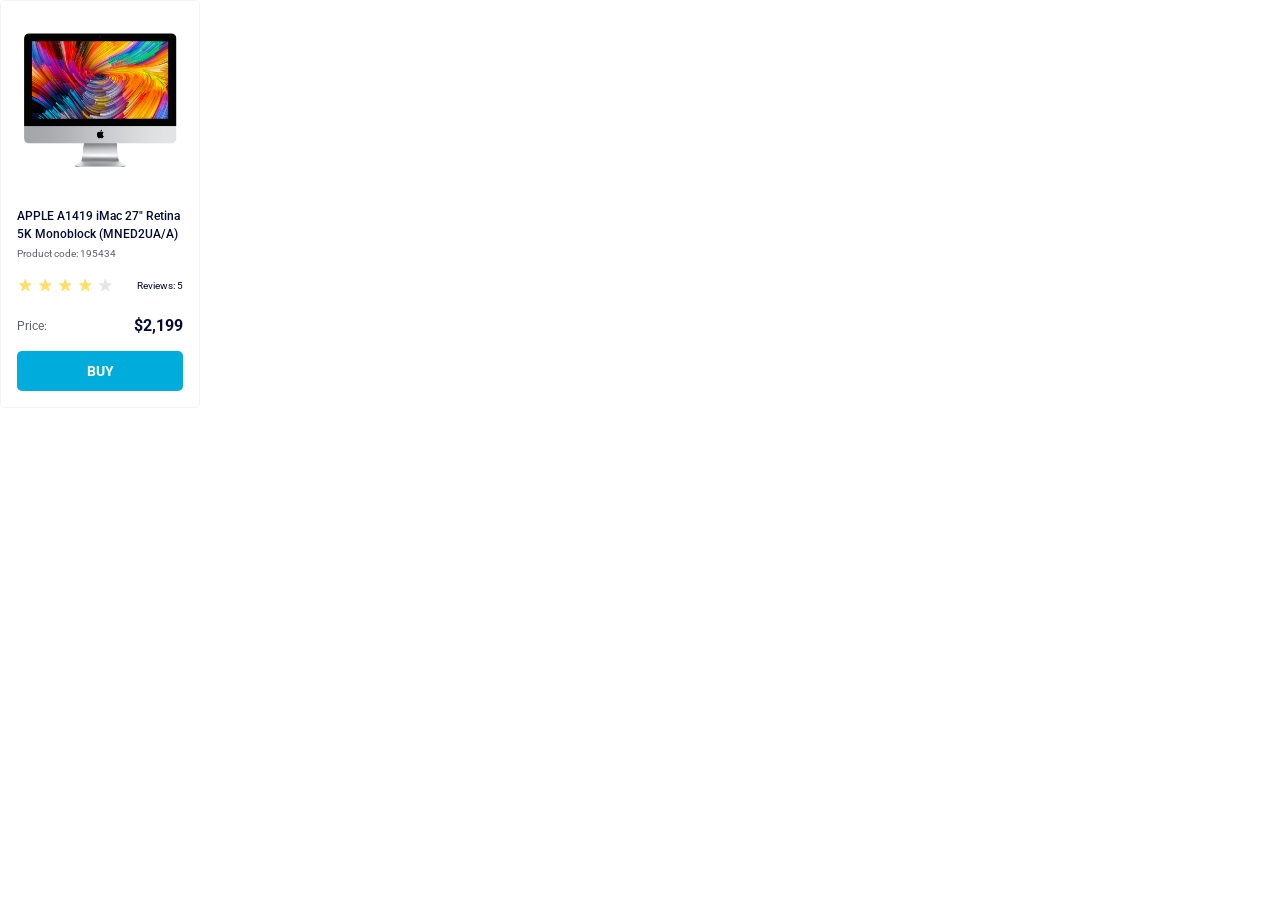
<file: index.html>
<!doctype html><html lang="en"><head><meta charset="utf-8"><meta name="viewport" content="width=device-width, initial-scale=1.0"><title>Product cards</title><link rel="stylesheet" href="index.4efa7064.css"><link rel="preconnect" href="https://fonts.googleapis.com"><link rel="preconnect" href="https://fonts.gstatic.com"><link href="https://fonts.googleapis.com/css2?family=Cinzel:wght@400..900&family=Roboto:wdth,wght@75..100,100..900&display=swap" rel="stylesheet"></head><body> <div class="card" data-qa="card"> <img src="imac.202c52ff.jpeg" alt="image" class="card_image"> <div class="card_title"> APPLE A1419 iMac 27" Retina 5K Monoblock (MNED2UA/A) </div> <div class="card_product-code">Product code: 195434</div> <div class="card_rate"> <div class="card_rate_stars"> <div class="stars stars--4"> <span class="stars__star"></span> <span class="stars__star"></span> <span class="stars__star"></span> <span class="stars__star"></span> <span class="stars__star"></span> </div> </div> <div class="card_rate_reviews">Reviews: 5</div> </div> <div class="card_price"> <div class="card_price_title">Price:</div> <div class="card_price_amount">$2,199</div> </div> <a href="#" class="card_button_buy" data-qa="hover"> Buy </a> </div> </body></html>
</file>
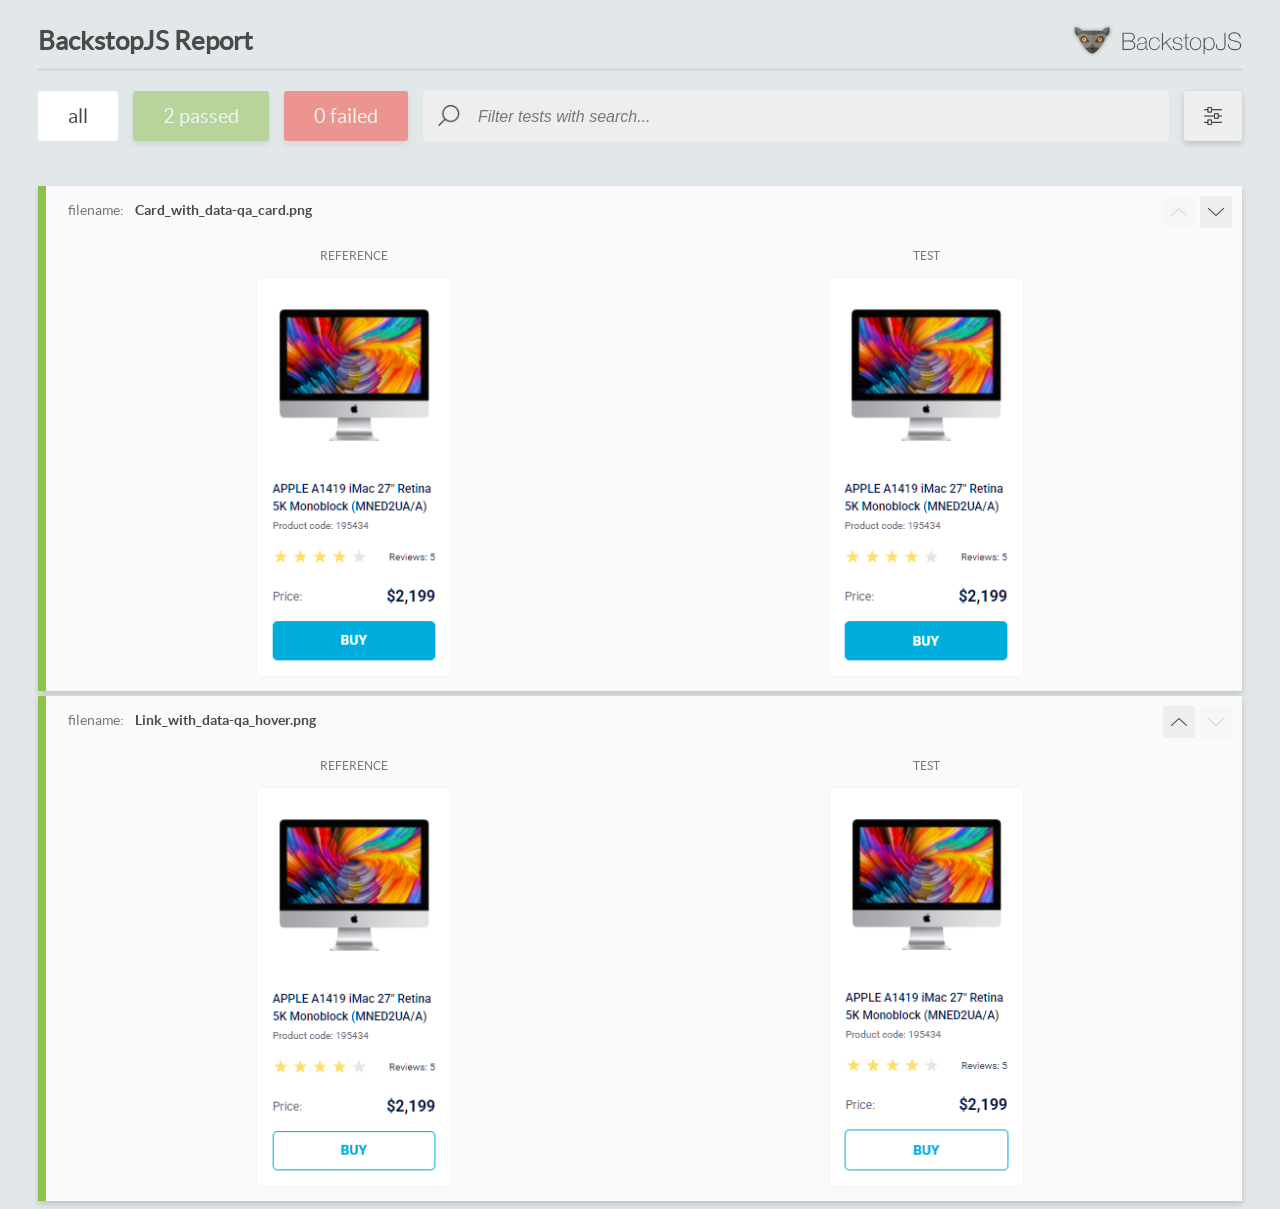
<file: report/html_report/index.html>
<!DOCTYPE html>
<html>
  <head>
    <meta charset="utf-8">
    <!-- Disable Cache -->
    <meta http-equiv="Cache-Control" content="no-cache, no-store, must-revalidate">
    <meta http-equiv="Pragma" content="no-cache">
    <meta http-equiv="Expires" content="0">

    <title>BackstopJS Report</title>

    <style>
      @font-face {
          font-family: 'latoregular';
          src: url('./assets/fonts/lato-regular-webfont.woff2') format('woff2'),
              url('./assets/fonts/lato-regular-webfont.woff') format('woff');
          font-weight: 400;
          font-style: normal;
      }
      @font-face {
          font-family: 'latobold';
          src: url('./assets/fonts/lato-bold-webfont.woff2') format('woff2'),
              url('./assets/fonts/lato-bold-webfont.woff') format('woff');
          font-weight: 700;
          font-style: normal;
      }

      .ReactModal__Body--open {
          overflow: hidden;
      }
      .ReactModal__Body--open .header {
        display: none;
      }

    </style>
  </head>
  <body style="background-color: #E2E7EA">
    <div id="root">

    </div>
    <script>
      function report (report) { // eslint-disable-line no-unused-vars
        window.tests = report;
      }
    </script>
    <script src="config.js"></script>
    <script src="index_bundle.js"></script>
  </body>
</html>
</file>
<file: index.4efa7064.css>
html{color:#060b35;font-family:Roboto,sans-serif;font-style:normal;font-weight:400;line-height:14px}body{margin:0;padding:0}.card{box-sizing:border-box;border:1px solid #f3f3f3;border-radius:5px;flex-direction:column;align-items:center;width:200px;padding:32px 16px 16px;display:flex}.card_image{width:160px;height:134px;margin:0 auto}.card_title{color:#060b35;margin-top:40px;font-size:12px;font-weight:500;line-height:18px}.card_product-code{color:#616070;justify-content:space-between;align-items:center;width:100%;margin-top:4px;font-size:10px;display:flex}.card_rate{justify-content:space-between;align-items:flex-end;width:100%;margin-top:16px;font-size:10px;display:flex}.card_price{justify-content:space-between;align-items:center;width:100%;margin-top:24px;font-size:16px;line-height:18px;display:flex}.card_price_title{color:#616070;font-size:12px}.card_price_amount{font-size:16px;font-weight:700}.card_button_buy{text-transform:uppercase;color:#fff;background-color:#00acdc;border:none;border-radius:5px;justify-content:center;align-items:center;width:100%;height:40px;margin-top:16px;font-size:14px;font-weight:700;text-decoration:none;display:flex}.card_button_buy:hover{color:#00acdc;background-color:#fff;border:1px solid #00acdc;font-weight:700}.stars{display:flex}.stars__star{box-sizing:border-box;background-image:url(star.822d561e.svg);background-position:50%;background-repeat:no-repeat;width:16px;height:16px;margin-right:4px;display:flex}.stars__star:last-child{margin-right:0}.stars--1 .stars__star:nth-of-type(-n+1),.stars--2 .stars__star:nth-of-type(-n+2),.stars--3 .stars__star:nth-of-type(-n+3),.stars--4 .stars__star:nth-of-type(-n+4),.stars--5 .stars__star:nth-of-type(-n+5){background-image:url(star-active.edda4c43.svg)}
/*# sourceMappingURL=index.4efa7064.css.map */
</file>
